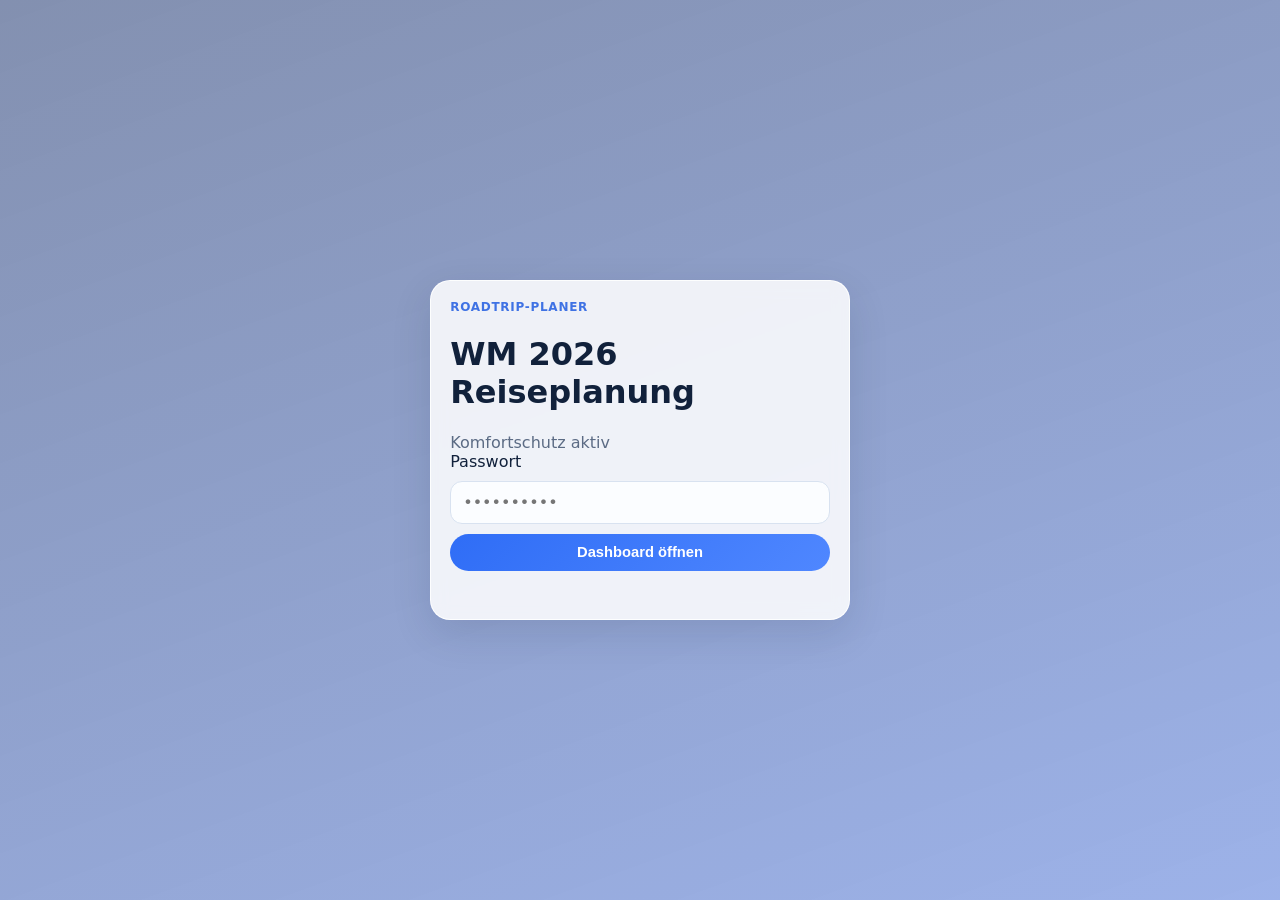
<file: index.html>
<!doctype html>
<html lang="de">
<head>
  <meta charset="utf-8" />
  <meta name="viewport" content="width=device-width, initial-scale=1, viewport-fit=cover" />
  <title>WM 2026 Reiseplanung</title>
  <link rel="preconnect" href="https://unpkg.com" />
  <link rel="preconnect" href="https://api.open-meteo.com" />
  <link rel="stylesheet" href="styles.css" />
</head>
<body data-page="dashboard">
  <div id="loginOverlay" class="overlay" aria-modal="true" role="dialog">
    <div class="login-card glass-card">
      <p class="eyebrow">Roadtrip-Planer</p>
      <h1>WM 2026 Reiseplanung</h1>
      <p class="muted">Komfortschutz aktiv</p>
      <form id="loginForm" class="stack" novalidate>
        <label for="passwordInput">Passwort</label>
        <input id="passwordInput" type="password" autocomplete="current-password" placeholder="••••••••••" required />
        <button type="submit" class="btn btn-primary">Dashboard öffnen</button>
        <p id="loginError" class="error-msg" aria-live="polite"></p>
      </form>
    </div>
  </div>

  <main id="dashboard" class="shell hidden" aria-hidden="true">
    <header class="hero glass-card">
      <div>
        <p class="eyebrow">FIFA World Cup 2026 • USA</p>
        <h1>WM 2026 Reiseplanung</h1>
        <p class="muted">Kompakt planen: Stadt wählen, Wetter prüfen, Spots speichern.</p>
      </div>
      <div class="hero-actions">
        <p class="meta-chip">Reisefenster Juni/Juli 2026</p>
        <p id="countdown" class="kpi-pill">Countdown lädt…</p>
        <button id="logoutBtn" class="btn btn-secondary">Logout</button>
      </div>
    </header>

    <section>
      <div class="section-head">
        <h2>Wetterüberblick</h2>
      </div>
      <div id="weatherCards" class="weather-grid"></div>
    </section>

    <section>
      <div class="section-head">
        <h2>Städte</h2>
      </div>
      <div id="cityCards" class="city-grid"></div>
    </section>

    <section>
      <div id="quickStats" class="quick-grid"></div>
    </section>
  </main>

  <script src="city-data.js"></script>
  <script src="app.js"></script>
</body>
</html>
</file>
<file: styles.css>
:root {
  --bg: #f3f7ff;
  --card: rgba(255, 255, 255, 0.86);
  --text: #11213b;
  --muted: #5b6b84;
  --primary: #2f6df6;
  --primary-dark: #1f4ecf;
  --border: #d8e2f0;
  --shadow: 0 14px 40px rgba(17, 33, 59, 0.12);
  --radius: 20px;
}
* { box-sizing: border-box; }
html, body { margin: 0; font-family: Inter, system-ui, -apple-system, Segoe UI, Roboto, sans-serif; color: var(--text); background: radial-gradient(circle at top right, #dbeafe 0%, var(--bg) 38%, #edf3ff 100%); }
a { color: inherit; text-decoration: none; }
.hidden { display: none !important; }
.shell { width: min(1120px, 100% - 1.1rem); margin: 0 auto; padding: calc(1rem + env(safe-area-inset-top)) 0 calc(1.2rem + env(safe-area-inset-bottom)); display: grid; gap: 1rem; }
.glass-card { background: var(--card); border: 1px solid rgba(255, 255, 255, 0.9); border-radius: var(--radius); box-shadow: var(--shadow); backdrop-filter: blur(8px); }
.hero { display: flex; justify-content: space-between; align-items: center; gap: .8rem; padding: 1rem; }
.hero h1 { margin: .15rem 0 .35rem; font-size: clamp(1.35rem, 4vw, 2rem); }
.hero-actions { display: grid; gap: .5rem; justify-items: end; }
.eyebrow { text-transform: uppercase; letter-spacing: .06em; font-size: .75rem; color: #3f72e4; margin: 0; font-weight: 700; }
.muted { color: var(--muted); margin: 0; }
.tiny-meta { color: var(--muted); font-size: .86rem; margin: .2rem 0 0; }
.section-head { display: flex; align-items: center; justify-content: space-between; margin: .2rem .15rem; }
h2 { margin: 0; font-size: 1.1rem; }
.btn { border: none; border-radius: 999px; padding: .64rem 1rem; font-weight: 600; cursor: pointer; font-size: .92rem; }
.btn-primary { background: linear-gradient(135deg, var(--primary), #4f87ff); color: #fff; }
.btn-primary:hover { background: linear-gradient(135deg, var(--primary-dark), #3b74f0); }
.btn-secondary { background: #e9f0ff; color: #16345f; }
.btn-ghost { background: #f5f8ff; color: #20467f; }
.meta-chip, .kpi-pill { background: #ecf2ff; border: 1px solid #cfe0ff; padding: .4rem .7rem; border-radius: 999px; font-size: .82rem; margin: 0; }
.kpi-pill { font-weight: 700; color: #1e3d75; }
.overlay { position: fixed; inset: 0; background: linear-gradient(160deg, rgba(29,53,111,.55), rgba(31,80,205,.44)); display: grid; place-items: center; z-index: 999; padding: 1rem; }
.login-card { width: min(420px, 100%); padding: 1.2rem; }
.stack { display: grid; gap: .65rem; }
.error-msg { color: #c7244e; min-height: 1.2rem; margin: 0; font-size: .88rem; }
input, select, textarea { width: 100%; border-radius: 12px; border: 1px solid var(--border); padding: .68rem .75rem; font: inherit; background: #fbfdff; }
.city-grid, .weather-grid, .quick-grid { display: grid; gap: .85rem; }
.city-card { min-height: 220px; border-radius: 22px; padding: .95rem; display: flex; flex-direction: column; justify-content: space-between; color: #fff; box-shadow: 0 18px 42px rgba(16, 29, 57, .24); background-size: cover; background-position: center; }
.city-card h3 { margin: 0 0 .25rem; font-size: 1.35rem; }
.city-kpis { display: flex; flex-wrap: wrap; gap: .45rem; font-size: .85rem; }
.weather-card { padding: .9rem; }
.weather-head { display: flex; justify-content: space-between; align-items: center; }
.weather-head h3 { margin: 0; }
.weather-temp { font-size: 1.2rem; font-weight: 700; margin: .2rem 0; }
.quick-card { padding: .85rem; }
.quick-number { margin: .2rem 0 0; font-size: 1.4rem; font-weight: 700; }
.city-shell { gap: .8rem; }
.city-header { padding: .8rem; display: grid; gap: .55rem; }
.city-header h1 { margin: 0; font-size: 1.4rem; }
.map-wrap { position: relative; padding: .7rem; overflow: visible; }
.city-map { width: 100%; height: 62vh; min-height: 58vh; max-height: 70vh; border-radius: 16px; border: 1px solid #d5e3ff; z-index: 1; }
.map-status { position: absolute; top: .95rem; right: .95rem; z-index: 630; background: #fff9d8; border: 1px solid #f2da74; padding: .4rem .6rem; border-radius: 10px; font-size: .8rem; }
.map-fallback { position: absolute; inset: .9rem .9rem auto .9rem; z-index: 620; background: #fff1f2; border: 1px solid #f2a4b7; padding: .55rem .7rem; border-radius: 12px; font-size: .85rem; }
.legend-toggle { position: absolute; right: 1rem; bottom: 1rem; z-index: 650; border: 1px solid #cde0ff; background: #fff; border-radius: 999px; padding: .45rem .75rem; cursor: pointer; }
.legend { position: absolute; left: 1rem; bottom: 1rem; z-index: 650; background: rgba(255, 255, 255, .95); border: 1px solid #d8e4f7; border-radius: 14px; padding: .65rem; width: min(280px, calc(100% - 2rem)); display: none; }
.legend.open { display: block; }
.legend h3 { margin: 0 0 .5rem; font-size: .9rem; }
.legend-row { display: flex; align-items: center; gap: .45rem; font-size: .84rem; margin-bottom: .3rem; }
.dot { width: 20px; height: 20px; border-radius: 50%; display: grid; place-items: center; color: white; font-size: .7rem; }
.chip-row { display: flex; flex-wrap: wrap; gap: .45rem; margin-top: .65rem; }
.chip { border: 1px solid #cde0ff; background: #fff; border-radius: 999px; padding: .35rem .6rem; font-size: .8rem; cursor: pointer; }
.chip.is-active { background: #e8f0ff; border-color: #96b9ff; }
.city-bottom-grid { display: grid; gap: .8rem; }
.city-bottom-grid .glass-card { padding: .8rem; }
.grid-form { display: grid; gap: .55rem; }
.entry-list { list-style: none; margin: .4rem 0 0; padding: 0; display: grid; gap: .5rem; }
.entry-list li { display: flex; justify-content: space-between; align-items: center; gap: .5rem; border: 1px solid var(--border); border-radius: 12px; padding: .55rem .6rem; background: #fdfefe; }
.entry-list p { margin: .1rem 0 0; color: var(--muted); font-size: .85rem; }
.entry-list .empty { justify-content: center; color: var(--muted); }
.popup-card h3 { margin: .2rem 0; font-size: 1rem; }
.popup-card p { margin: .2rem 0; }
.popup-tag { color: #fff; border-radius: 999px; display: inline-block; padding: .15rem .5rem; font-size: .75rem; margin: 0 0 .2rem; }
.pin { display: grid; place-items: center; width: 28px; height: 28px; border-radius: 50%; background: var(--pin); box-shadow: 0 4px 12px rgba(0,0,0,.28); border: 2px solid rgba(255,255,255,.94); }
.leaflet-container { background: #cfe0fb; }
.leaflet-control-layers, .leaflet-popup-content-wrapper { border-radius: 14px; }
@media (min-width: 760px) {
  .city-grid { grid-template-columns: repeat(3, minmax(0, 1fr)); }
  .weather-grid, .quick-grid { grid-template-columns: repeat(3, minmax(0, 1fr)); }
  .city-header { grid-template-columns: auto 1fr; align-items: center; }
  .city-map { min-height: 560px; height: 64vh; max-height: 680px; }
  .city-bottom-grid { grid-template-columns: 1fr 1fr; }
}

.city-card .meta-chip {
  background: rgba(10, 18, 38, 0.78);
  border-color: rgba(255, 255, 255, 0.38);
  color: #f8fbff;
}
.city-card .city-kpis span {
  background: rgba(10, 18, 38, 0.55);
  border: 1px solid rgba(255, 255, 255, 0.2);
  padding: .2rem .45rem;
  border-radius: 999px;
}
.city-microcopy {
  color: #eaf1ff;
  text-shadow: 0 1px 2px rgba(0, 0, 0, 0.45);
}
</file>
